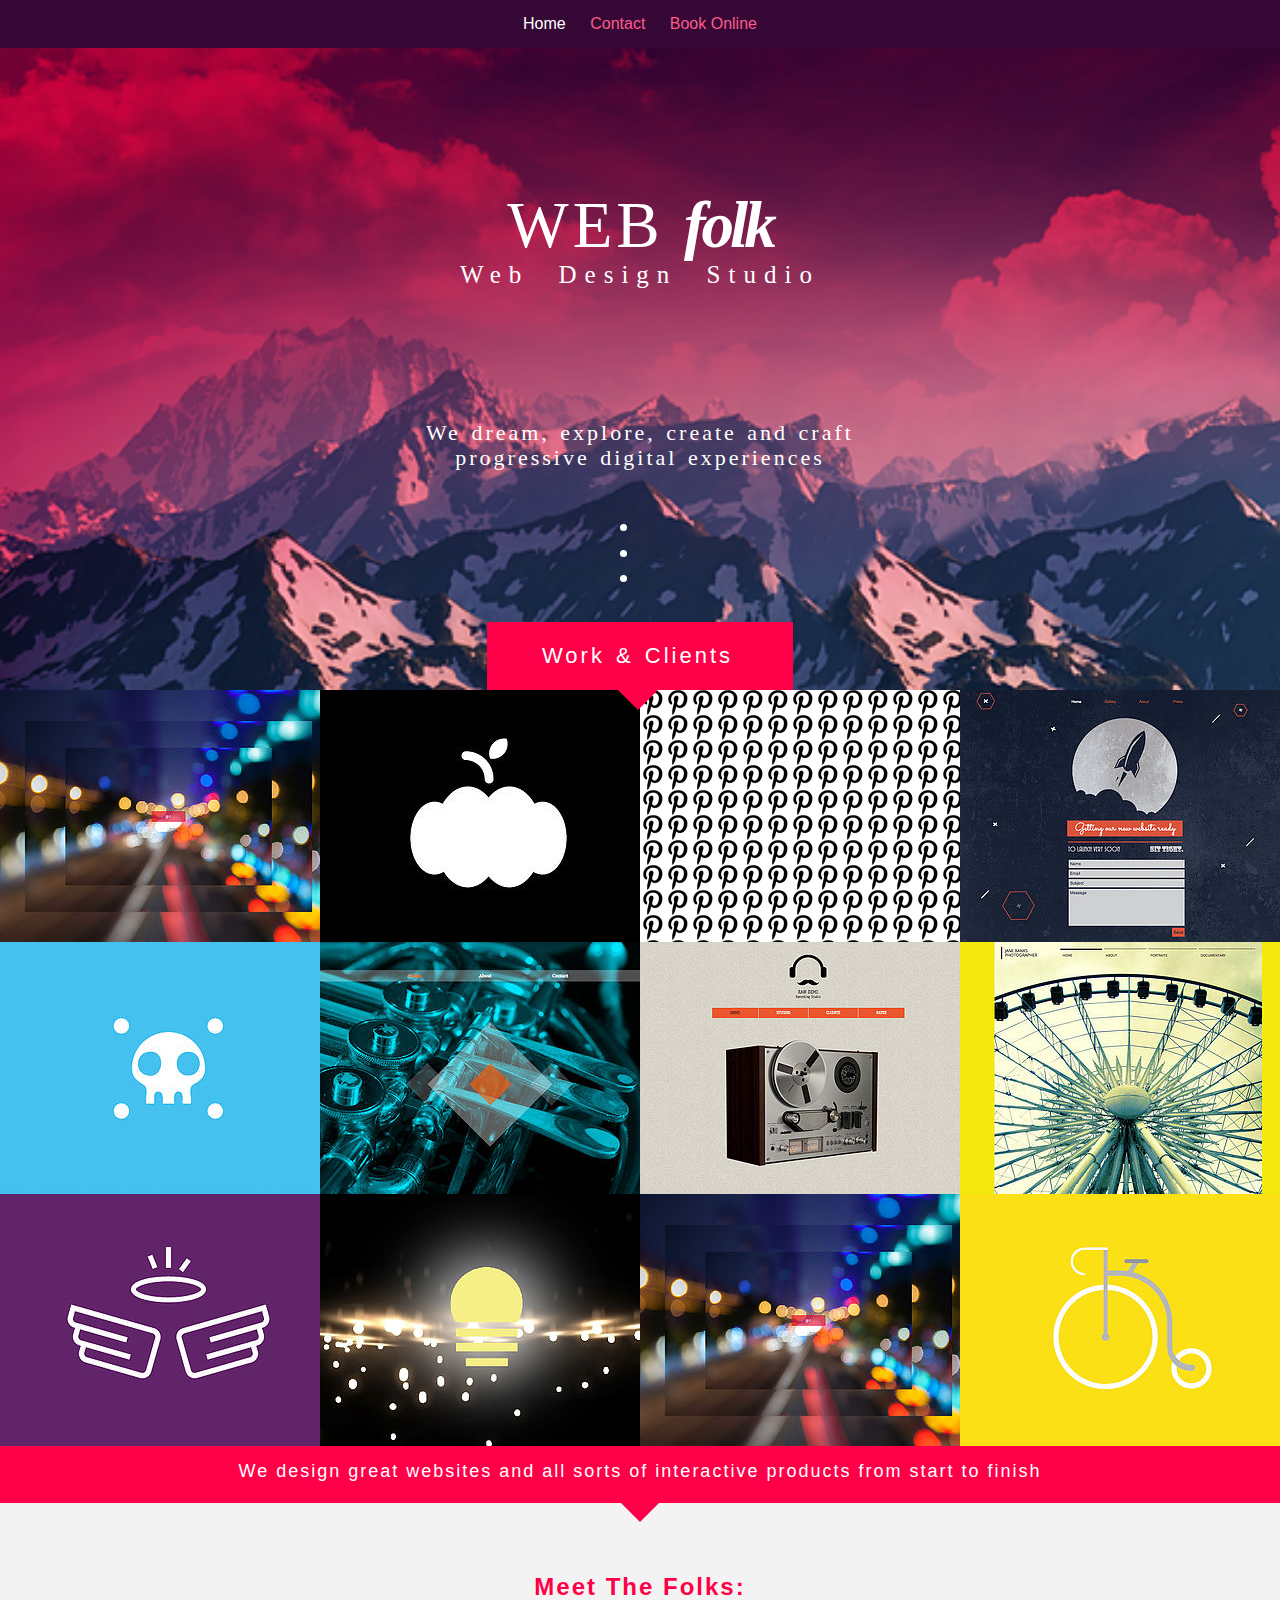
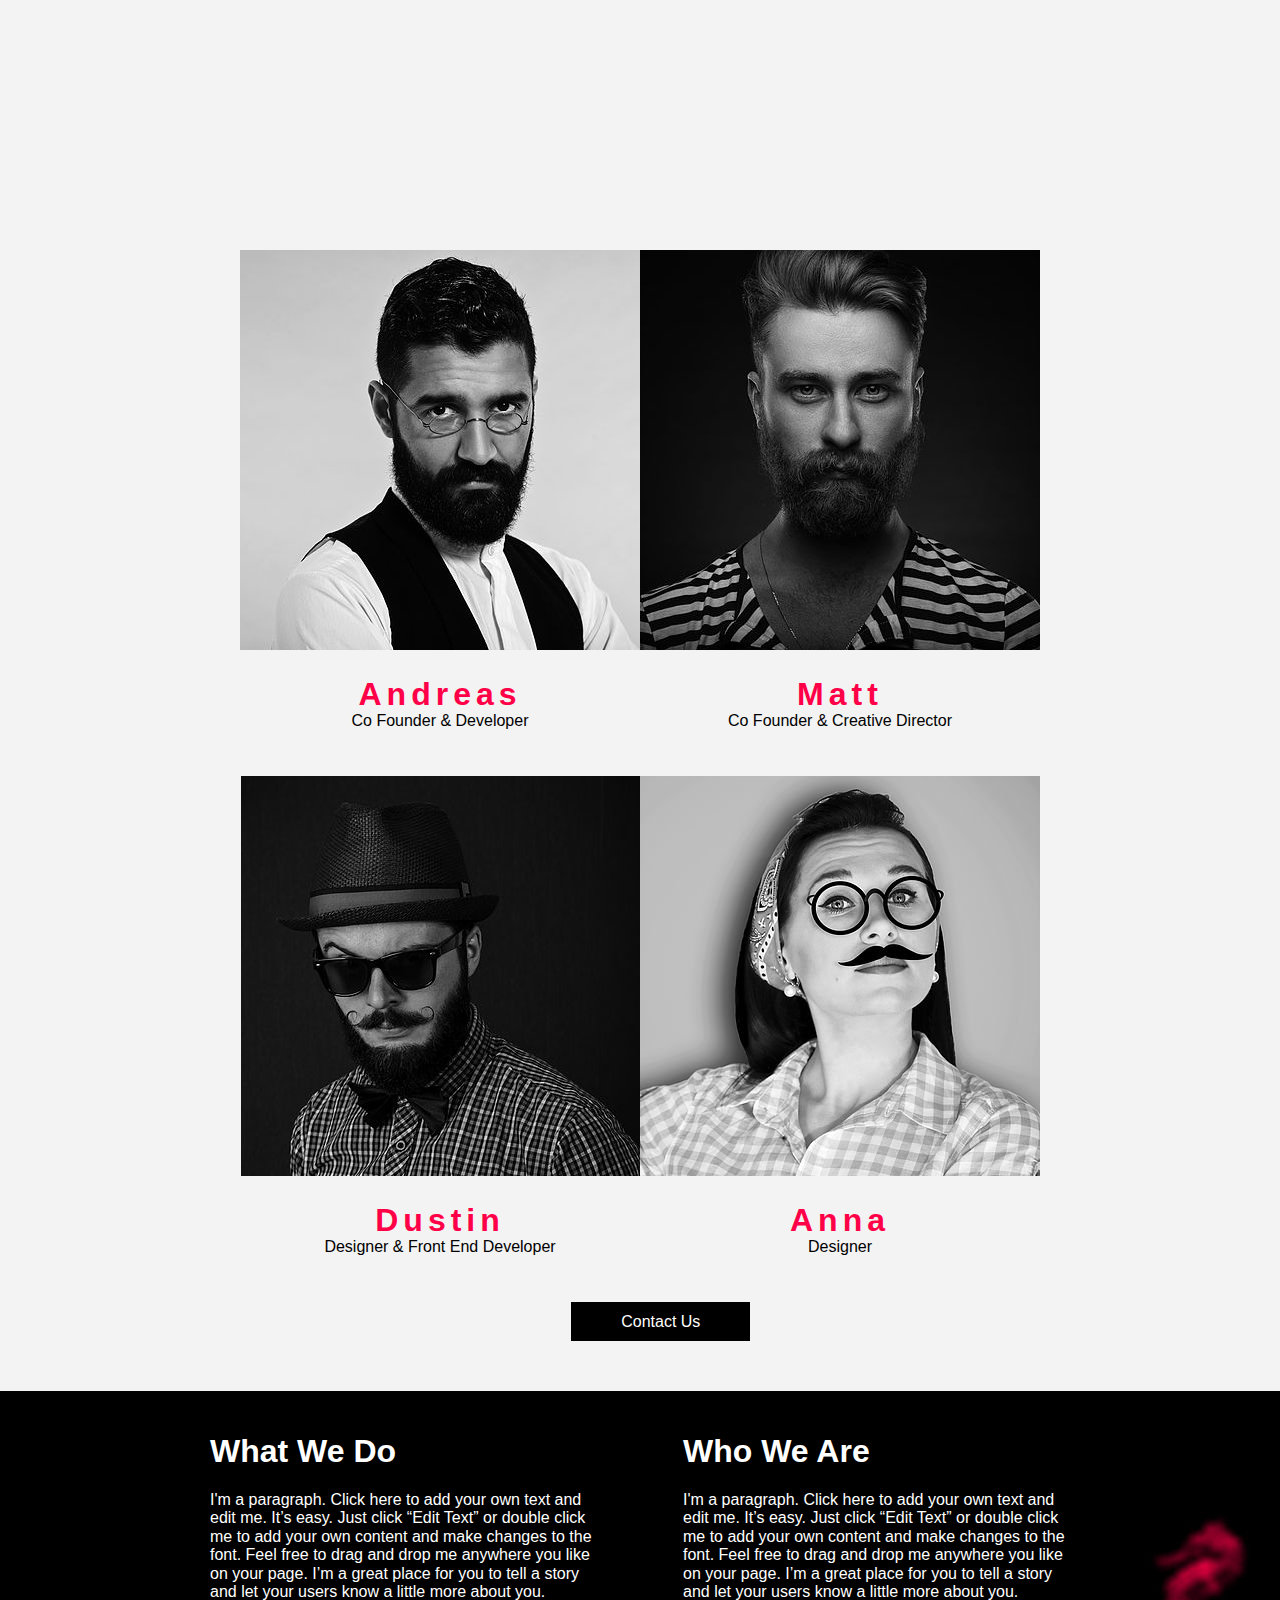
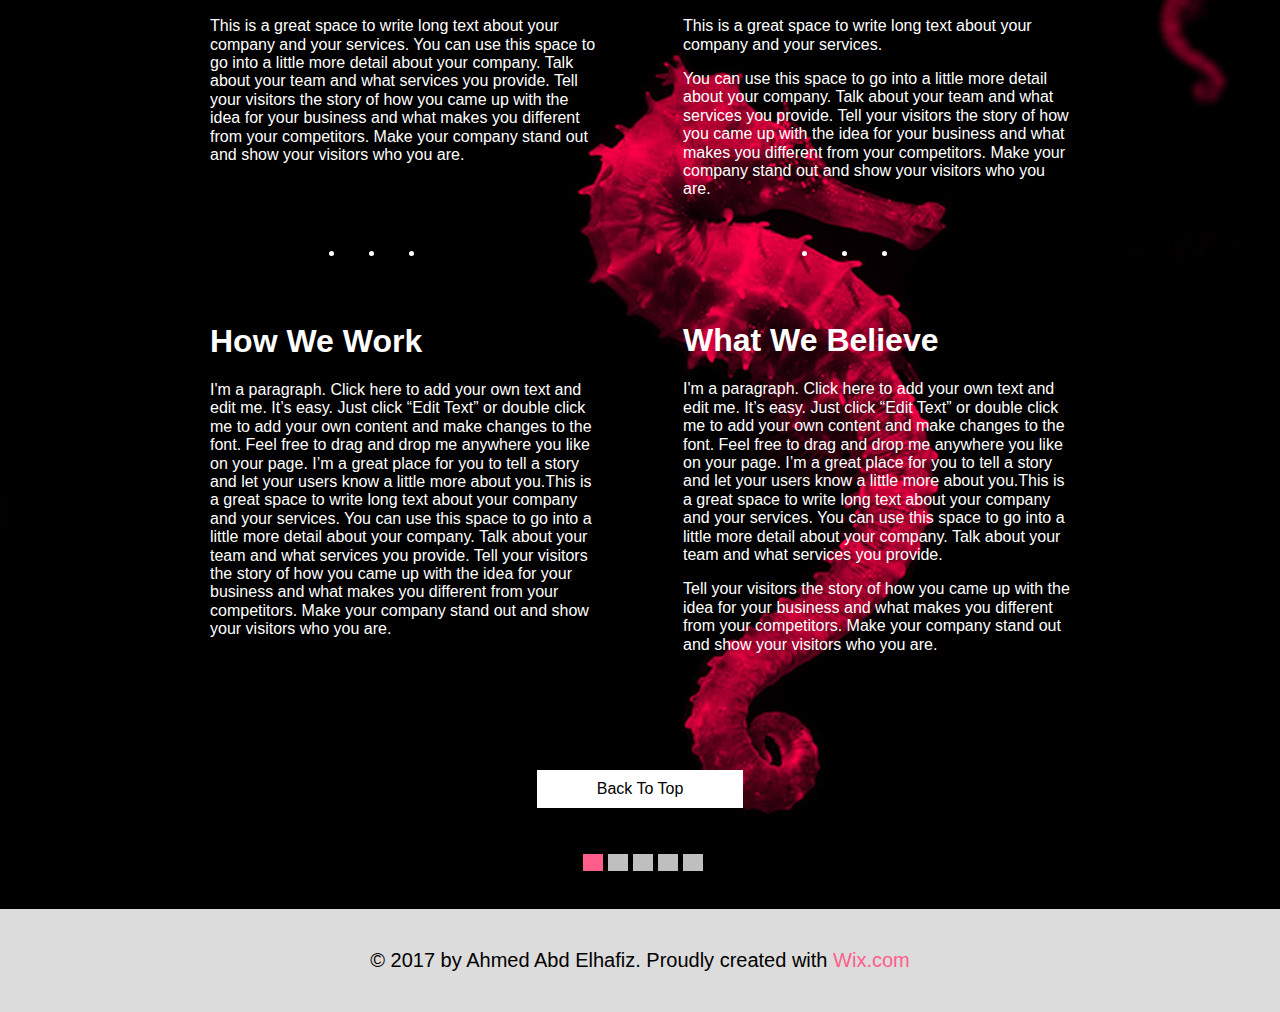
<file: html/index.html>
<!DOCTYPE html>
<html>
    <head>
        <meta charset="utf-8" name="description" content="Test Template">
        <title>Home Page</title>
        <link rel="stylesheet" href="../css/normalize.css">
        <link rel="stylesheet" href="../css/style.css">
        <style>
        
        </style>
        <script>
        
        </script>
    </head>
    <body>
        <!--Start Of Header-->
        <div class="header">
            <div class="navbar">
                <ul>
                    <li class="active" id="home"><a href="#">Home</a></li>
                    <li><a href="contact.html">Contact</a></li>
                    <li><a href="book.html">Book Online</a></li>
                </ul>
            </div>
            <div class="slider">
                <div class="intro">
                    <div class="container">
                        <h5>WEB <span>folk</span></h5>
                        <p>Web Design Studio</p> 
                        <p>We dream, explore, create and craft
                            <br>progressive digital experiences</p>
                        <ul>
                            <li></li>
                            <li></li>
                            <li></li>
                        </ul>

                        <p>Work &amp; Clients</p>
                    </div>
                </div>
            </div>
        </div>
        <!--Start Of Header-->
        
        <!--Start Of Images-->
        <div class="images">
            <div class="parent image-1">
                <div class="child">
                    Iam an Image Title
                </div>
            </div>
            
            <div class="parent image-2">
                <div class="child">
                    Iam an Image Title
                </div>
            </div>
            <div class="parent image-3">
                <div class="child">
                    Iam an Image Title
                </div>
            </div>
            <div class="parent image-4">
                <div class="child">
                    Iam an Image Title
                </div>
            </div>
            <div class="parent image-5">
                <div class="child">
                    Iam an Image Title
                </div>
            </div>
            <div class="parent image-6">
                <div class="child">
                    Iam an Image Title
                </div>
            </div>
            <div class="parent image-7">
                <div class="child">
                    Iam an Image Title
                </div>
            </div>
            <div class="parent image-8">
                <div class="child">
                    Iam an Image Title
                </div>
            </div>
            <div class="parent image-9">
                <div class="child">
                    Iam an Image Title
                </div>
            </div>
            <div class="parent image-10">
                <div class="child">
                    Iam an Image Title
                </div>
            </div>
            <div class="parent image-11">
                <div class="child">
                    Iam an Image Title
                </div>
            </div>
            <div class="parent image-12">
                <div class="child">
                    Iam an Image Title
                </div>
            </div>
        </div>
        <!--End Of Images-->
        
        <!--Start Of Foot-->
        <div class="foot">
            <div class="container">
            We design great websites and all sorts of interactive products from start to finish 
            </div>
        </div>
        <!--End Of Foot-->
        
        <!--Start Of Folks-->
        <div class="folks">
            <div class="container">
                <h2>Meet The Folks:</h2>
                
                <div class="parent">
                    <div class="content">
                        <img src="../Images/Person_1.jpg" alt="folk-image">
                        <h1>Andreas</h1>
                        <p>Co Founder &amp; Developer</p>
                    </div>

                    <div class="content">
                        <img src="../Images/Person_3.jpg" alt="folk-image">
                        <h1>Matt</h1>
                        <p>Co Founder &amp; Creative Director</p>
                    </div>

                    <div class="content">
                        <img src="../Images/Person_2.jpg" alt="folk-image">
                        <h1>Dustin</h1>
                        <p>Designer &amp; Front End Developer</p>
                    </div>

                    <div class="content">
                        <img src="../Images/Person_4.jpg" alt="folk-image">
                        <h1>Anna</h1>
                        <p>Designer</p>
                    </div>
                </div>
                
                <button>Contact Us</button>
            </div>
        </div>
        <!--End Of Folks-->
        
        <!--Start Of Work-->
        <div class="work">
            <div class="container">
                <div class="do">
                    <h1>What We Do</h1>
                    <p>I'm a paragraph. Click here to add your own text and edit me. It’s easy. Just click “Edit Text” or double click me to add your own content and make changes to the font. Feel free to drag and drop me anywhere you like on your page. I’m a great place for you to tell a story and let your users know a little more about you.</p>
                    <p>This is a great space to write long text about your company and your services. You can use this space to go into a little more detail about your company. Talk about your team and what services you provide. Tell your visitors the story of how you came up with the idea for your business and what makes you different from your competitors. Make your company stand out and show your visitors who you are.</p>
                    <div class="sp">
                        <ul>
                            <li></li>
                            <li></li>
                            <li></li>
                        </ul>
                    </div>
                    <h1>How We Work</h1>
                    <p>I'm a paragraph. Click here to add your own text and edit me. It’s easy. Just click “Edit Text” or double click me to add your own content and make changes to the font. Feel free to drag and drop me anywhere you like on your page. I’m a great place for you to tell a story and let your users know a little more about you.This is a great space to write long text about your company and your services. You can use this space to go into a little more detail about your company. Talk about your team and what services you provide. Tell your visitors the story of how you came up with the idea for your business and what makes you different from your competitors. Make your company stand out and show your visitors who you are.</p>
                </div>

                <div class="are">
                    <h1>Who We Are</h1>
                    <p>I'm a paragraph. Click here to add your own text and edit me. It’s easy. Just click “Edit Text” or double click me to add your own content and make changes to the font. Feel free to drag and drop me anywhere you like on your page. I’m a great place for you to tell a story and let your users know a little more about you.</p>
                    <p>This is a great space to write long text about your company and your services.</p>
                    <p>You can use this space to go into a little more detail about your company. Talk about your team and what services you provide. Tell your visitors the story of how you came up with the idea for your business and what makes you different from your competitors. Make your company stand out and show your visitors who you are.</p>
                    <div class="sp">
                        <ul>
                            <li></li>
                            <li></li>
                            <li></li>
                        </ul>
                    </div>
                    <h1>What We Believe</h1>
                    <p>I'm a paragraph. Click here to add your own text and edit me. It’s easy. Just click “Edit Text” or double click me to add your own content and make changes to the font. Feel free to drag and drop me anywhere you like on your page. I’m a great place for you to tell a story and let your users know a little more about you.This is a great space to write long text about your company and your services. You can use this space to go into a little more detail about your company. Talk about your team and what services you provide.</p>
                    <p>Tell your visitors the story of how you came up with the idea for your business and what makes you different from your competitors. Make your company stand out and show your visitors who you are.</p>
                </div>
                <a href="#home"><button>Back To Top</button></a>
                <div class="sp-ul">
                    <ul>
                        <li class="active"></li>
                        <li></li>
                        <li></li>
                        <li></li>
                        <li></li>
                    </ul>
                </div>
            </div>
        </div>
        <!--End Of Work-->
        
        <!--Start Of Footer-->
        <div class="footer">
            <div class="container">
            <p>&copy; 2017 by Ahmed Abd Elhafiz. Proudly created with <a href="https://www.wix.com/?utm_campaign=vir_created_with" target="_blank"> Wix.com</a> </p>
            </div>
        </div>
        <!--End Of Footer-->
    </body>
</html>
</file>
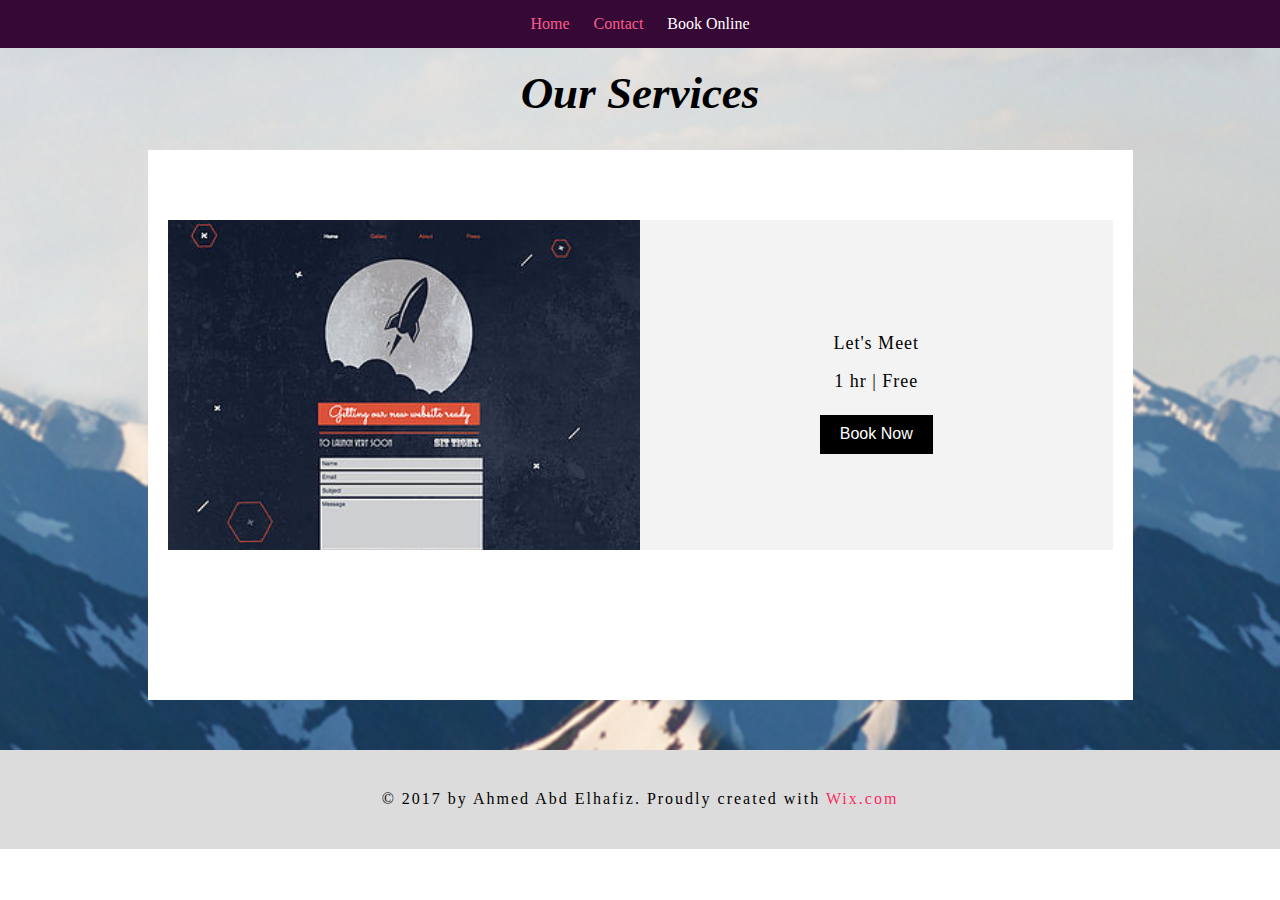
<file: html/book.html>
<!DOCTYPE html>
<html>
    <head>
        <meta charset="utf-8" name="description" content="This Is Book Page">
        <title>Book Page</title>
        <style>
        
        </style>
        <link rel="stylesheet" href="../css/normalize.css">
        <link rel="stylesheet" href="../css/style3.css">
        <script>
        
        </script>
    </head>
    <body>
        <!--Start Of Navbar-->
        <div class="navbar">
            <div class="container">
                <ul>
                    <li><a href="index.html">Home</a></li>
                    <li><a href="contact.html">Contact</a></li>
                    <li><a class="active" href="#">Book Online</a></li>
                </ul>
            </div>
        </div>
        <!--End Of Navbar-->
        
        <!--Start Of Slider-->
        <div class="slider">
            <div class="container">
                <h1>Our Services</h1>
                <div class="content">
                    <div class="parent">
                        <div class="iamge">
                            <div class="hov-text">
                                <p>
                                Describe your service here. What makes it great? Use short catchy text to tell people what you offer, and the benefits they will receive. A great description gets readers in the mood, and makes them more likely to go ahead and book.</p>
                            </div>
                        </div>
                        <div class="info">
                            <p>Let's Meet</p>
                            <p>1 hr | Free</p>
                            <button>Book Now</button>
                        </div>
                    </div>
                </div>
            </div>
        </div>
        <!--End Of Slider-->
        
        <!--Strat Of Footer-->
        <div class="footer">
            <div class="container">
                &copy; 2017 by Ahmed Abd Elhafiz. Proudly created with 
                <a href="https://www.wix.com/?utm_campaign=vir_created_with" target="_blank">Wix.com</a>
            </div>
        </div>
        <!--End Of Footer-->
    </body>
</html>
</file>
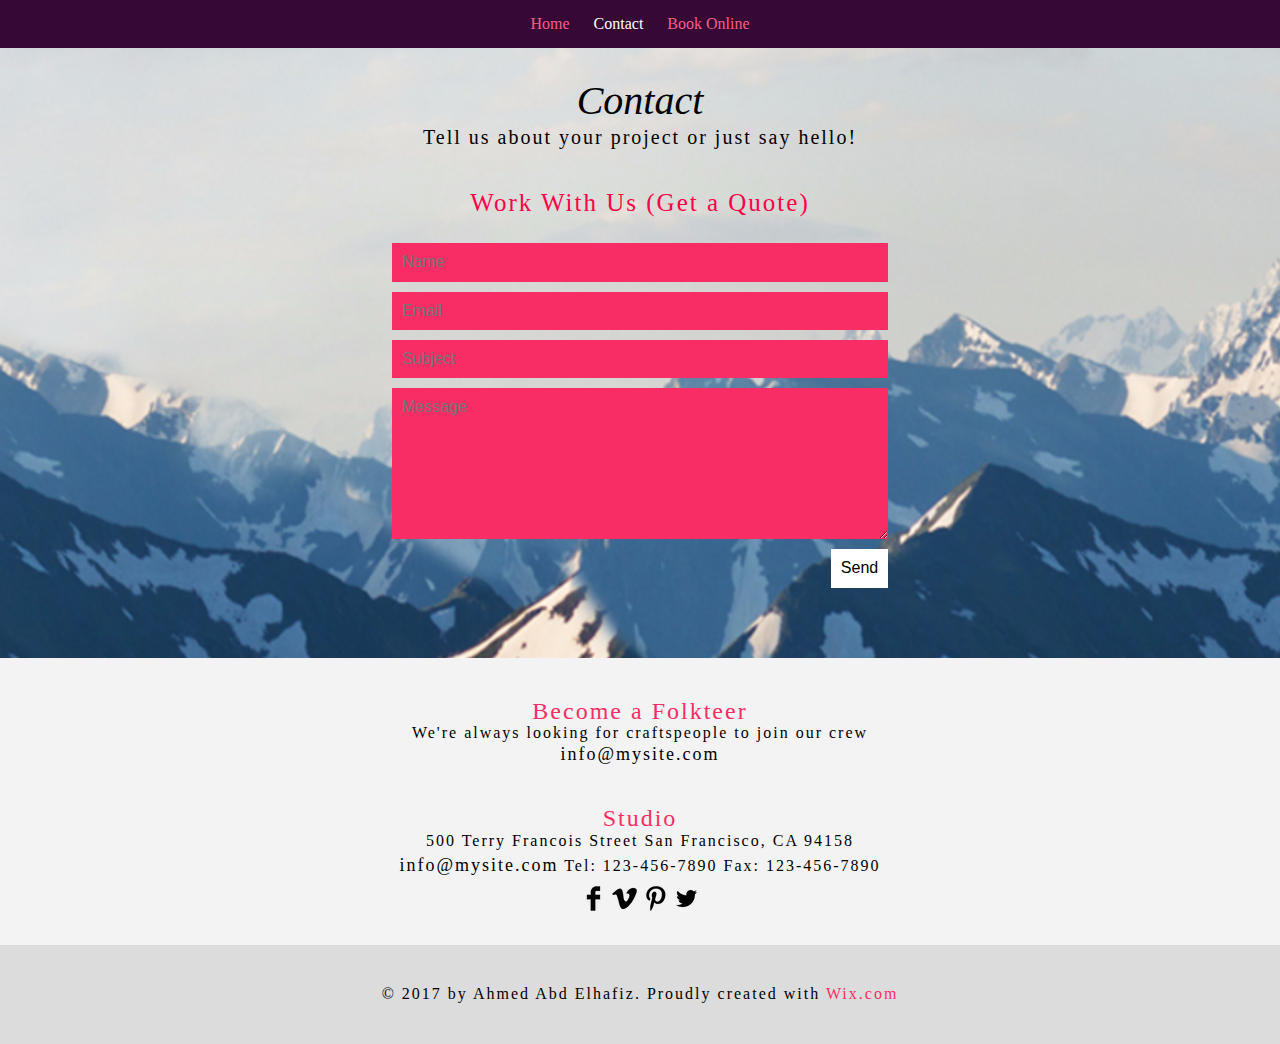
<file: html/contact.html>
<!DOCTYPE html>
<html>
    <head>
        <meta charset="utf-8" name="description" content="This Is Contact Page">
        <title>Contact Page</title>
        <style>
        
        </style>
        <link rel="stylesheet" href="../css/normalize.css">
        <link rel="stylesheet" href="../css/style2.css">
    </head>
    <body>
        <!--Start Of Header-->
        <div class="header">
            <ul>
                <li><a href="index.html">Home</a></li>
                <li ><a class="active" href="#">Contact</a></li>
                <li><a href="book.html">Book Online</a></li>
            </ul>
        </div>
        <!--End Of Header-->
        
        <!--Start Of Slider-->
        <div class="slider">
            <div class="container">
                <div class="intro">
                    <h1>Contact</h1>
                    <p>Tell us about your project or just say hello!</p>
                    <h3>Work With Us (Get a Quote)</h3>
                    <form name="register">
                        <input type="text" name="username" placeholder="Name">
                        <input type="email" name="email" placeholder="Email">
                        <input type="text" name="subject" placeholder="Subject">
                        <textarea placeholder="Message"></textarea>
                        <button>Send</button>
                    </form>
                </div>
            </div>
        </div>
        <!--End Of Slider-->
        
        <!--Start Of Content-->
        <div class="content">
            <div class="container">
                <h2>Become a Folkteer</h2>
                <p>We're always looking for craftspeople to join our crew</p>
                <a href="#">info@mysite.com</a>
                <h2>Studio</h2>
                <p> 500 Terry Francois Street San Francisco, CA 94158 </p>
                <p><a href="#">info@mysite.com</a> Tel: 123-456-7890 Fax: 123-456-7890</p>
                <a href="https://www.facebook.com/ahmed.abdelhafiz.77" target="_blank"><img src="../Images/img_1.png"></a>
                <a href="https://vimeo.com/wix" target="_blank"><img src="../Images/img_2.png"></a>
                <a href="https://www.pinterest.com/wixcom/" target="_blank"><img src="../Images/img_3.png"></a>
                <a href="https://twitter.com/wix" target="_blank"><img src="../Images/img_4.png"></a>
            </div>
        </div>
        <!--End Of Content-->
        
        <!--Start Of Footer-->
        <div class="footer">
            <div class="container">
                &copy; 2017 by Ahmed Abd Elhafiz. Proudly created with 
                <a href="https://www.wix.com/?utm_campaign=vir_created_with" target="_blank">Wix.com</a>
            </div>
        </div>
        <!--End Of Footer-->
    </body>
</html>
</file>
<file: css/style.css>
/*Some Rules*/
.container{width: 860px; margin: auto;}

body{font-family:sans-serif}

/*End Of Rules*/

/*Stat Of Header*/
.header .navbar {background-color:#360836; text-align: center; padding: 15px;}

.header .navbar ul{padding-left: 0; list-style: none; display: inline;}

.header .navbar ul li{display: inline; padding: 10px;}

.header .navbar ul li a{color: #FB5C8B; text-decoration: none;}

.header .navbar ul li.active a ,.header .navbar ul li a:hover{color: #fff;}

.header .slider
{
    background-image: url(../Images/cover.png); 
    background-size: cover;
    height:642px;
}

.header .slider .intro
{
    color: #fff;
    text-align: center;
    padding-top: 140px;
    font-family:serif;
}
.header .slider .intro h5
{
    margin: 0 auto;
    font-weight: 400;
    font-size: 65px;
    letter-spacing: 4px;;
}
.header .slider .intro h5 span
{
    font-weight: bold;
    font-style: italic;
    letter-spacing: -4px;
}
.header .slider .intro p:first-of-type
{
    word-spacing: .6em;
    letter-spacing: 8px;
    font-size: 25px;
    margin-top: -2px;
}

.header .slider .intro p
{
    width: 700px auto;
    font-size: 22px;
    word-spacing: 2px;
    letter-spacing: 3px;
    font-weight: 400;
    margin-top: 130px;
}
.header .slider .intro ul
{
    padding-left: 0;
    position: absolute;
    left: 50%;
    font-size: 22px;
}

.header .slider .intro p:last-of-type
{ 
    background-color: #FF0048;
    padding-top: 21px;
    padding-bottom: 21px;
    padding-left: 55px;
    padding-right: 0px;
    display: inline-block;
    position: relative;
    font-family:sans-serif;
    text-align: center
    
}
.header .slider .intro p:last-of-type:after
{
    content: "";
    border-top: 30px solid #FF0048;
    border-left: 30px solid transparent;
    border-right: 30px solid  transparent;
    position: relative;
    top: 67px;
    left: -125px;
}
/*End Of Header*/

/*Start Of Images*/
.images{overflow: hidden}
.images .parent
{
    width: 25%;
    height: 252px;
    text-align: center;
    float: left;
    cursor: pointer;
}

.images  .image-1{background-image: url(../Images/image_1.jpg);}
.images  .image-2{background-image: url(../Images/image_2.jpg);}
.images  .image-3{background-image: url(../Images/img_3.png);}
.images  .image-4{background-image: url(../Images/image_4.jpg);}
.images  .image-5{background-image: url(../Images/image_5.jpg);}
.images  .image-6{background-image: url(../Images/image_6.jpg);}
.images  .image-7{background-image: url(../Images/image_7.jpg);}
.images  .image-8{background-image: url(../Images/image_8.jpg);}
.images  .image-9{background-image: url(../Images/image_9.jpg);}
.images  .image-10{background-image: url(../Images/image_10.jpg);}
.images  .image-11{background-image: url(../Images/image_11.jpg);}
.images  .image-12{background-image: url(../Images/image_12.jpg);}

.images .parent .child
{
    color: #fff;
    line-height: 252px;
    font-size: 20px;
    background-color: #FF0048;
    opacity: 0;
}
.images .parent:hover .child{opacity: 1;}/*when hover to parent make this to child */
/*End Of Images*/

/*Start Of Foot*/
.foot
{
    background-color: #FF0048;
    color: #fff;
    text-align: center;
    padding-top: 15px;
    padding-bottom: 0px;
    font-size: 18px;
    letter-spacing: 2px;
}
.foot:after
{
    content: "";
    border-top: 30px solid #FF0048;
    border-left: 30px solid transparent;
    border-right: 30px solid  transparent;
    position: relative;
    top: 40px;
    left: 0px;
}
/*End Of Foot*/

/*Start Of Folks*/
.folks
{
    color:#FF0048;
    background-color: #F3F3F3;
    padding-top: 50px;
    padding-bottom: 50px;
    overflow: hidden;
}
.folks h2
{
    text-align: center;
    letter-spacing: 2px;
    margin-bottom: 250px;
}
.folks p{color: #000000; margin-top: 7px;}

.folks h1{margin-bottom: -8px; letter-spacing: 5px}

.folks .parent
{
    overflow: hidden;
    margin-left: 30px;
    margin-right: 30px;
}
.folks .parent .content
{
    float: left;
    width: 50%;
    text-align: center;
    margin-bottom: 30px;
}
.folks button
{
    position: relative;
    left: 42%;
    background-color: #000000;
    color: #fff;
    padding: 13px 50px;
    line-height: 13px;
    border: none;
}
.folks button:hover{background-color:#FF0048; cursor: pointer;}
/*End Of Folks*/

/*Start of Work*/
.work 
{
    background-image: url(../Images/Cover_2.jpg);
    background-size: cover;
    color: #fff;
    overflow: hidden;
}
.work .do
{
    float: left;
    width: 45%;
    margin-right: 5%;
    padding-top: 20px
}

.work .do .sp ul
{
    padding-left: 35%;
    margin-top: 60px;
    margin-bottom: 40px;
    overflow: hidden;
}
.work .do .sp ul li{float: left; padding: 20px;}

.work .are
{
    float: left;
    width: 45%;
    margin-left:5%;
    padding-top: 20px;
}
.work .are .sp ul
{
    padding-left: 35%;
    margin-top: 25px;
    margin-bottom: 40px;
    overflow: hidden;
}

.work .are .sp ul li{float: left ; padding: 20px;}

.work button
{
    margin-top: 100px;
    position: relative;
    left: 38%;
    background-color: #fff;
    border: none;
    padding: 10px 60px;
    cursor: pointer;
    margin-bottom: 30px;
}

.work button:hover{background-color: #FF0048; color: #fff;}

.work .sp-ul{text-align: center; padding-bottom: 20px;}

.work .sp-ul ul{padding-left:0; list-style: none;}

.work .sp-ul ul li
{
    display: inline;
    border: none;
    padding: 0px 10px;
    margin-left: 5px;
    background-color: #BFBFBF;
    cursor: pointer;
}
.work .sp-ul ul li.active , .work .sp-ul ul li:hover {background-color: #FF5E8B}
/*End of Work*/

/*Start Of Footer*/
.footer
{
    background-color: #DDDCDC;
    padding: 20px;
    text-align: center;
    font-size: 20px;
}
.footer a{color:#FF5E8B; text-decoration: none;}
/*End Of Footer*/
</file>
<file: css/style3.css>
/*Some Rules*/
.container
{
    width: 985px;
    margin: auto;
}
/*End Of Rules*/

/*Start Of Navbar*/
.navbar
{
    background-color:#360836;
    text-align: center;
    padding: 15px
}
.navbar ul
{
    padding-left: 0;
    list-style: none;
    display: inline;
    
}
.navbar ul li
{
    display: inline;
    padding: 10px;
}
.navbar ul li a
{
    text-decoration: none;
    color:#FB5C8B;
}
.navbar ul li a.active ,.navbar ul li a:hover
{
    color: #fff;
}
/*End Of Navbar*/

/*Start Of Slider*/
.slider
{
    background-image:url(../Images/coverPage2.PNG);
    background-size: cover;
    text-align: center;
    padding-bottom: 50px;
}
.slider h1
{
    margin-top: 0;
    padding-top: 20px;
    font-weight: 600;
    font-style: italic;
    font-size: 45px
}
.slider .content
{
    height: 550px;
    background-color: #fff;
    overflow: hidden;
}
.slider .content .parent
{
    background-color: #F3F3F3;
    overflow: hidden;
    margin-left: 20px;
    margin-right: 20px;
    margin-top: 70px;
}
.slider .content .iamge
{
    background-image: url(../Images/image_4.jpg);
    background-size: cover;
    height: 330px;
    width: 470px;
    float: left;
    width: 50%;
}
.slider .content .iamge .hov-text
{
    background-color: #F3F3F3;
    opacity: 0;
    height: 100%;
    text-align: center;
}
.slider .content .iamge .hov-text p
{
    margin-top: 0;
    margin: auto;
    padding-top: 25%;
    width: 380px;
}
.slider .content .iamge:hover .hov-text
{
    opacity: 1;
}
.slider .content .info
{
    float: left;
    width: 50%;
    padding-top: 10%;
    font-size: 18px;
    letter-spacing: 1px;
}
.slider .content .info button
{
    background-color: #000000;
    color: #fff;
    padding: 10px 20px;
    cursor: pointer;
    border: none;
    font-size: 16px;
    margin-top: 5px;
}
/*End Of Slider*/

/*Start Of Footer*/
.footer
{
    background-color: #DDDCDC;
    text-align: center;
    padding: 40px;
    letter-spacing: 2px;
}
.footer a
{
    text-decoration: none;
    color: #F82D66;
}
/*End Of Footer*/
</file>
<file: css/style2.css>
/*Some Rules*/
.container{width: 590px; margin: auto}
/*End Of Rules*/

/*Start Of Header*/
.header
{
    background-color: #360836;
    overflow: hidden;
    text-align: center;
    padding: 15px
}
.header ul
{
    list-style: none;
    padding-left: 0;
    display: inline;
}
.header ul li
{
    display: inline;
    padding: 10px;
}
.header ul li a
{
    text-decoration: none;
    color:#FB5C8B;
}
.header ul li a.active ,.header ul li a:hover{color: #fff}
/*End Of Header*/

/*Start Of Slider*/
.slider
{
    background-image: url(../Images/coverPage2.PNG);
    background-size: cover;
    text-align: center;
    margin-top: 0;
}
.slider .intro
{
    padding-top: 30px;
    overflow: hidden;
}
.slider .intro h1
{
    margin-top: 0;
    margin-bottom: 0;
    font-style: italic;
    font-weight: 500;
    font-size: 40px;
}
.slider .intro p
{
    margin-top: 2px;
    font-size: 20px;
    letter-spacing: 2px
}
.slider .intro h3
{
    color: #FF0048;
    font-weight: 500;
    font-size: 25px;
    letter-spacing: 2px;
    margin-top: 40px
}
.slider .intro form
{
    float: left;
    margin-left: 8%;
    overflow: hidden;
}
.slider .intro form input
{
    display:block;
    width: 476px;
    margin-bottom: 10px;
    padding: 10px;
    background-color:#F82D66;
    color: #fff;
    border: none;
}
.slider .intro form textarea
{
    display:block;
    width: 476px;
    height: 131px;
    padding: 10px;
    background-color:#F82D66;
    color: #fff;
    border: none;
    margin-bottom: 10px;
}
.slider .intro form button
{
    float: right;
    padding: 10px;
    border: none;
    background-color: #fff;
    margin-bottom: 70px;
}
/*End Of Slider*/

/*Start Of Content*/
.content
{
    background-color: #F3F3F3;
    letter-spacing: 2px;
    text-align: center;
    padding-bottom: 30px;
}
.content h2
{
    margin-top: 0;
    padding-top: 40px;
    color: #F82D66;
    font-weight: 500;
    margin-bottom: 0;
}
.content p{line-height: .5;margin-top: 4px;}

.content p:first-of-type{margin-bottom: 7px;}

.content a
{
    text-decoration: none;
    color: #000000;
    font-size: 18px;
}
/*End Of Content*/

/*Start Of Footer*/
.footer
{
    background-color: #DDDCDC;
    text-align: center;
    padding: 40px;
    letter-spacing: 2px;
}

.footer a{text-decoration: none; color: #F82D66;}
/*End Of Footer*/
</file>
